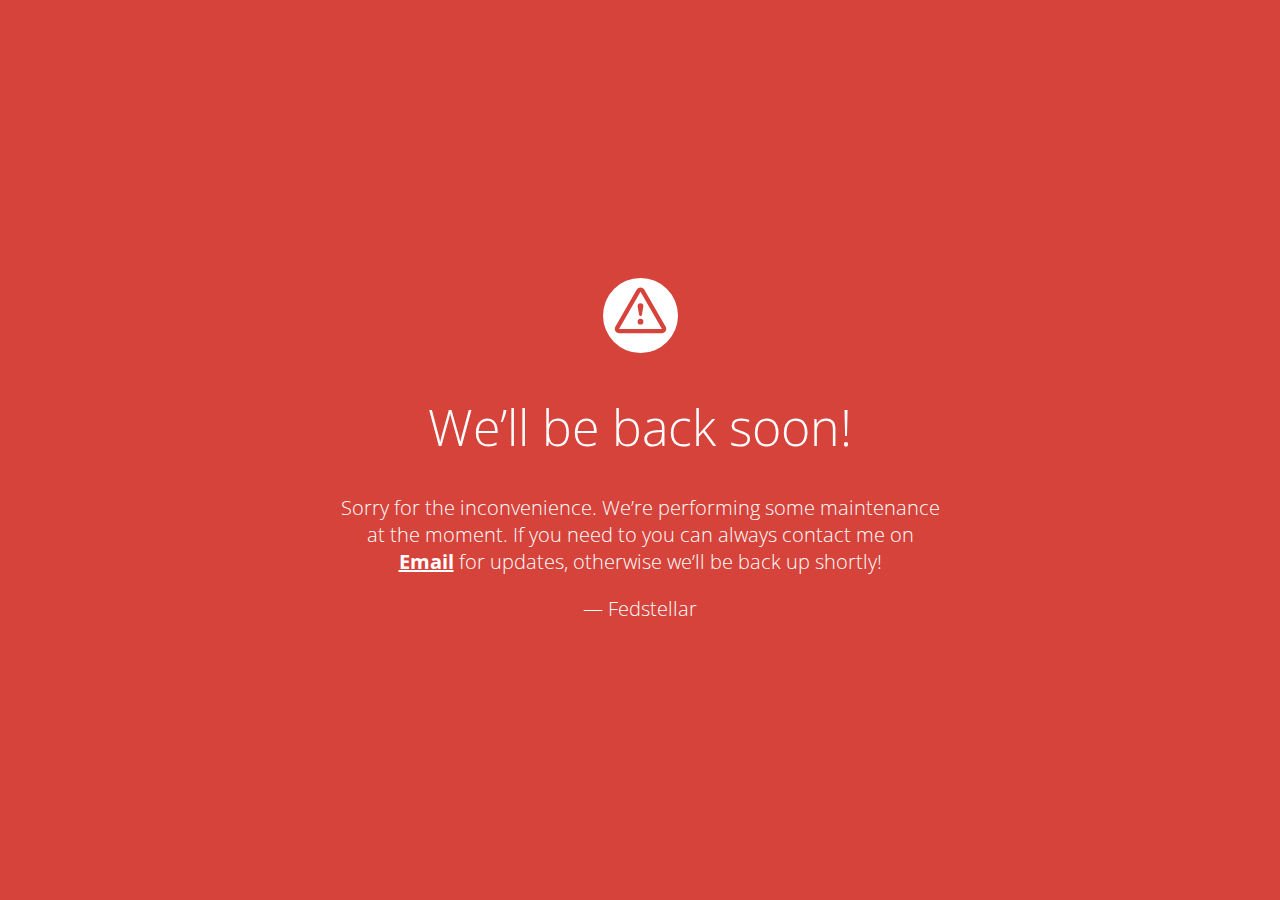
<file: fedstellar/webserver/static/maintenance.html>
<!doctype html>
<title>Site Maintenance</title>
<link href="https://fonts.googleapis.com/css?family=Open+Sans:300,400,700" rel="stylesheet">
<style>
  html, body { padding: 0; margin: 0; width: 100%; height: 100%; }
  * {box-sizing: border-box;}
  body { text-align: center; padding: 0; background: #d6433b; color: #fff; font-family: Open Sans; }
  h1 { font-size: 50px; font-weight: 100; text-align: center;}
  body { font-family: Open Sans; font-weight: 100; font-size: 20px; color: #fff; text-align: center; display: -webkit-box; display: -ms-flexbox; display: flex; -webkit-box-pack: center; -ms-flex-pack: center; justify-content: center; -webkit-box-align: center; -ms-flex-align: center; align-items: center;}
  article { display: block; width: 700px; padding: 50px; margin: 0 auto; }
  a { color: #fff; font-weight: bold;}
  a:hover { text-decoration: none; }
  svg { width: 75px; margin-top: 1em; }
</style>

<article>
    <svg xmlns="http://www.w3.org/2000/svg" viewBox="0 0 202.24 202.24"><defs><style>.cls-1{fill:#fff;}</style></defs><title>Asset 3</title><g id="Layer_2" data-name="Layer 2"><g id="Capa_1" data-name="Capa 1"><path class="cls-1" d="M101.12,0A101.12,101.12,0,1,0,202.24,101.12,101.12,101.12,0,0,0,101.12,0ZM159,148.76H43.28a11.57,11.57,0,0,1-10-17.34L91.09,31.16a11.57,11.57,0,0,1,20.06,0L169,131.43a11.57,11.57,0,0,1-10,17.34Z"/><path class="cls-1" d="M101.12,36.93h0L43.27,137.21H159L101.13,36.94Zm0,88.7a7.71,7.71,0,1,1,7.71-7.71A7.71,7.71,0,0,1,101.12,125.63Zm7.71-50.13a7.56,7.56,0,0,1-.11,1.3l-3.8,22.49a3.86,3.86,0,0,1-7.61,0l-3.8-22.49a8,8,0,0,1-.11-1.3,7.71,7.71,0,1,1,15.43,0Z"/></g></g></svg>
    <h1>We&rsquo;ll be back soon!</h1>
    <div>
        <p>Sorry for the inconvenience. We&rsquo;re performing some maintenance at the moment. If you need to you can always contact me on <a href="mailto:enriquetomas@um.es">Email</a> for updates, otherwise we&rsquo;ll be back up shortly!</p>
        <p>&mdash; Fedstellar</p>
    </div>
</article>
</file>
